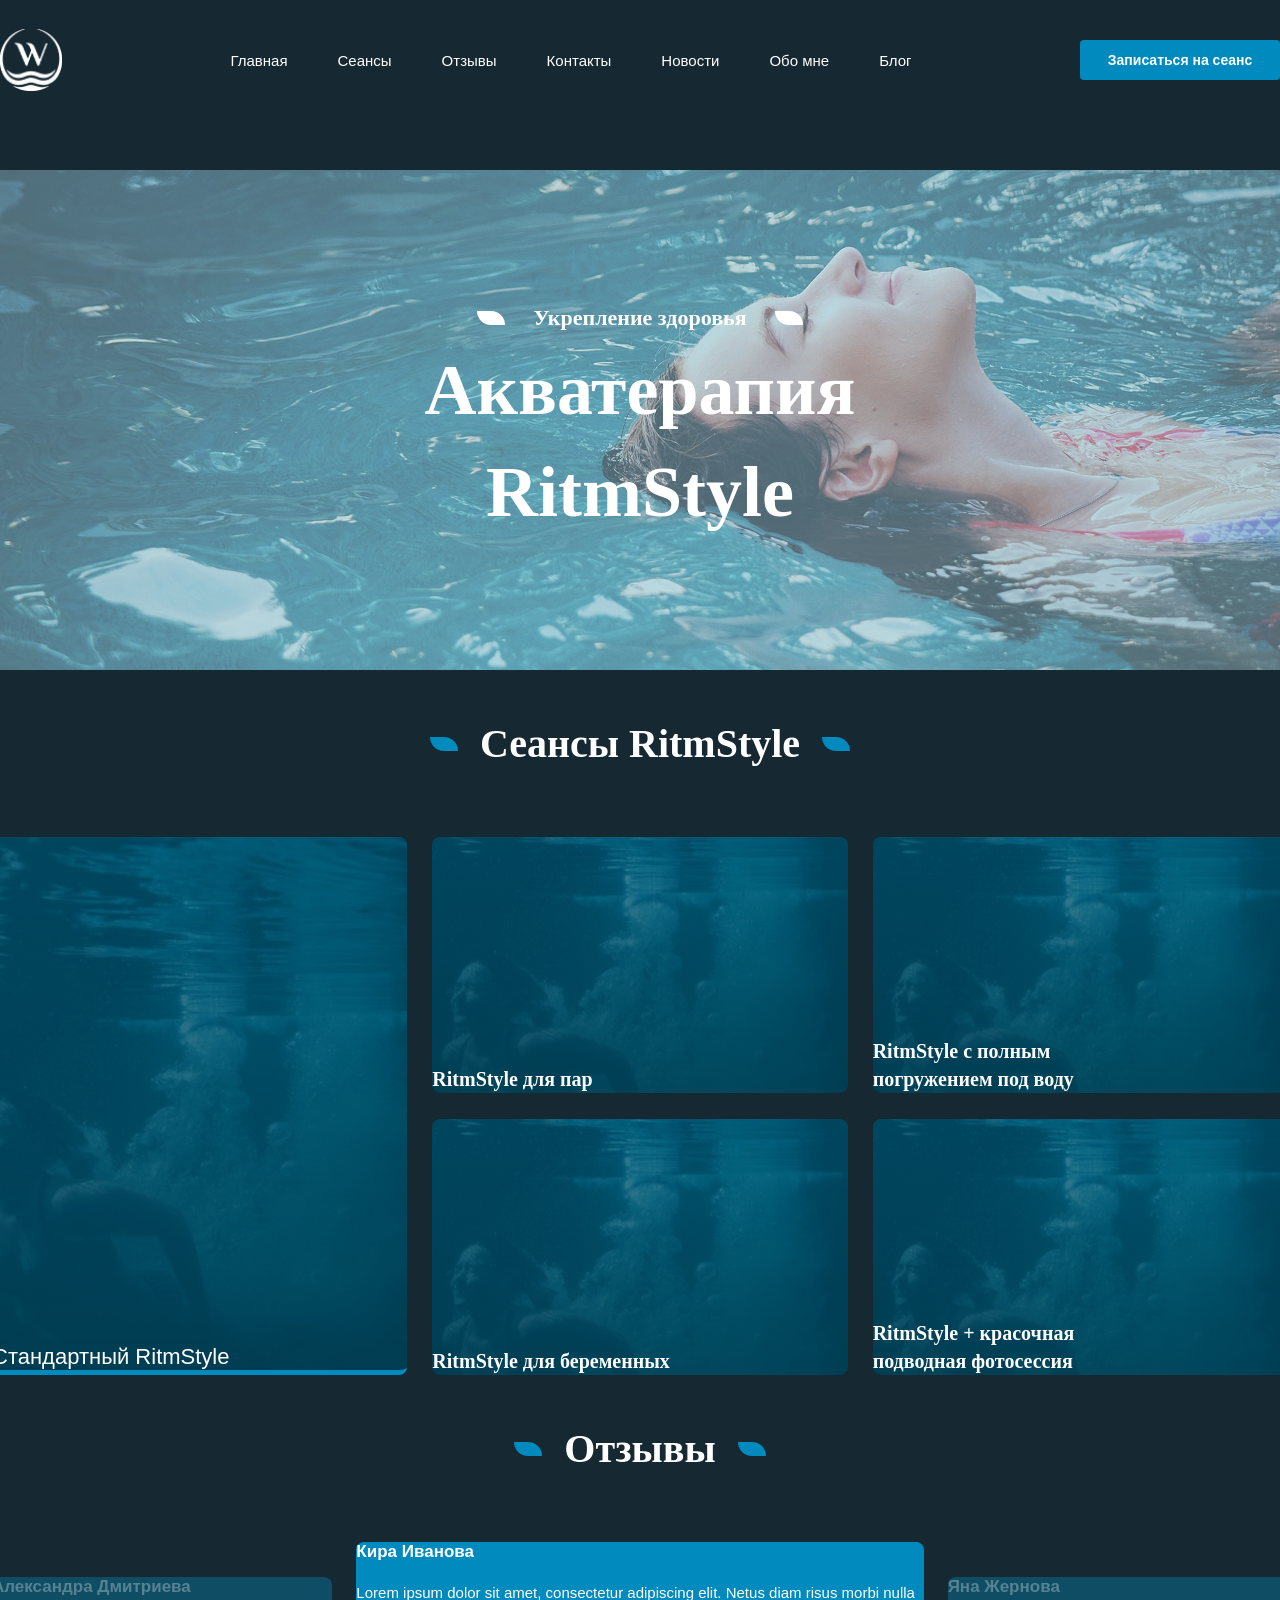
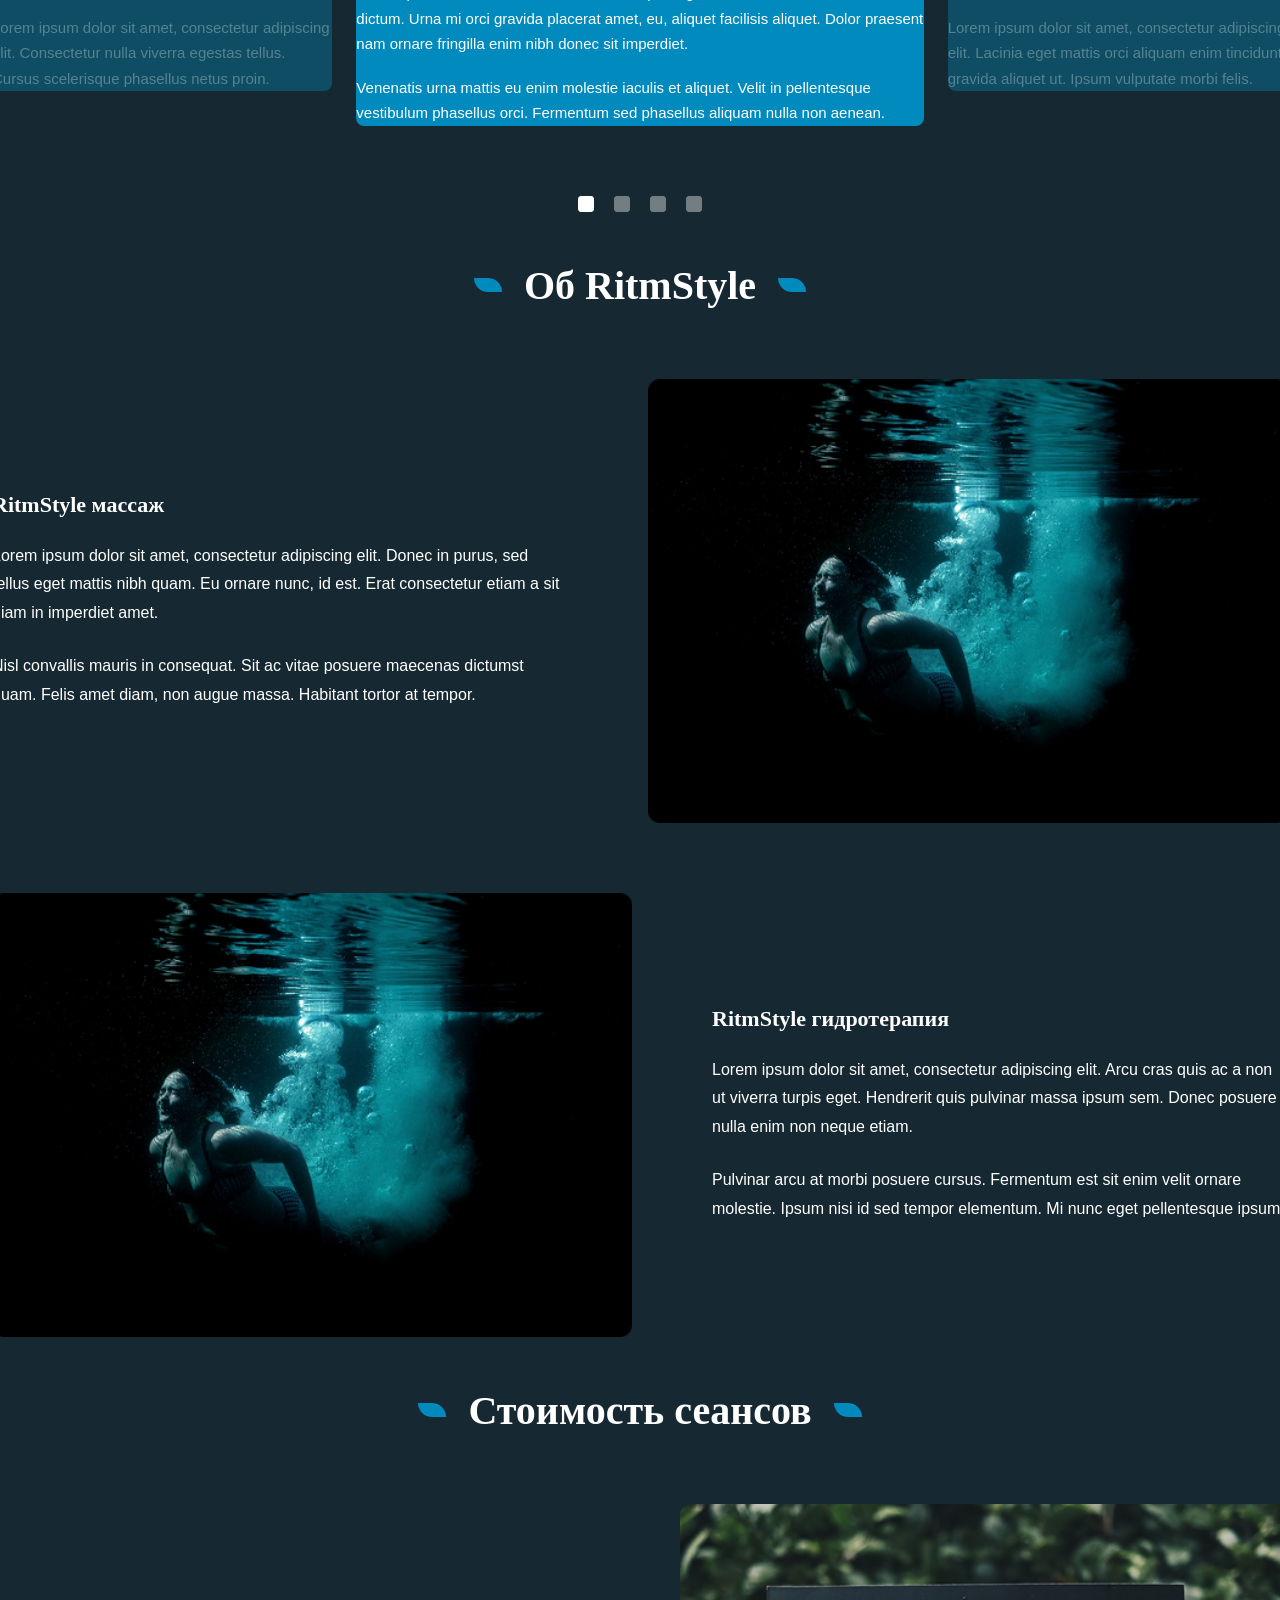
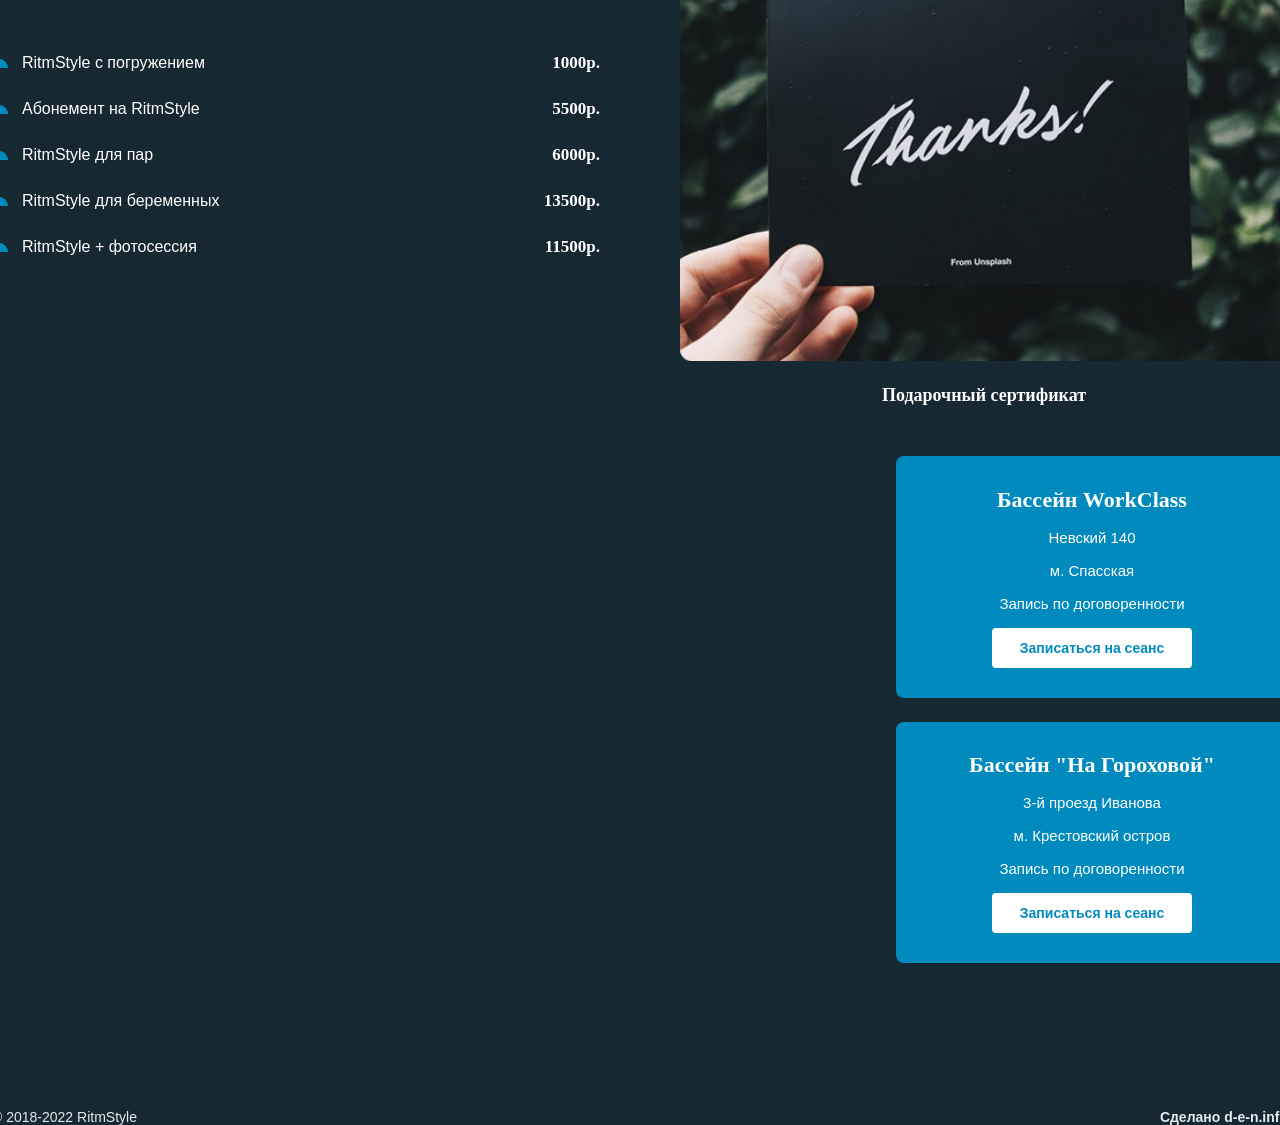
<file: dfdfs/index.html>
<!DOCTYPE html>
<html lang="ru">
<head>
    <meta charset="UTF-8">
    <meta name="viewport" content="width=device-width, initial-scale=1.0">
    <title>RitmStyle — Акватерапия</title>
    <link rel="stylesheet" href="style.css">
</head>
<body>
    <div class="header">
        <div class="nav">
            <a href=""><img src="images/logo.png" alt="logo" class="logo"></a>
            <ul class="menu">
                <a>Главная</a>  
                <a>Сеансы</a>
                <a>Отзывы</a>
                <a>Контакты</a>
                <a>Новости</a>
                <a>Обо мне</a>
                <a>Блог</a>
            </ul>
            <a class="btn">Записаться на сеанс</a>
        </div>
    </div>
    <div class="section" id="top">
        <div class="hero">
            <div class="hero-text">
                <p class="hero-sub"><span class="leaf white"></span>Укрепление здоровья<span class="leaf white"></span></p>
                <h1>Акватерапия</h1>
                <h2>RitmStyle</h2>
            </div>
        </div>
    </div>
    <div class="section" id="sessions">
        <h2 class="title"><span class="leaf"></span>Сеансы RitmStyle<span class="leaf"></span></h2>
        <div class="cards">
            <div class="card_big">
                <p>Стандартный RitmStyle</p>
            </div>
            <div class="card">
                <p>RitmStyle для пар</p>
            </div>
            <div class="card">
                <p>RitmStyle с полным погружением под воду</p>
            </div>
            <div class="card">
                <p>RitmStyle для беременных</p>
            </div>
            <div class="card">
                <p>RitmStyle + красочная подводная фотосессия</p>
            </div>
        </div>
    </div>
    <div class="section" id="reviews">
        <h2 class="title"><span class="leaf"></span>Отзывы<span class="leaf"></span></h2>
        <div class="reviews">
            <div class="review side">
                <h4>Александра Дмитриева</h4>
                <p>Lorem ipsum dolor sit amet, consectetur adipiscing elit. Consectetur nulla viverra egestas tellus. Cursus scelerisque phasellus netus proin.</p>
            </div>
            <div class="review active">
                <h4>Кира Иванова</h4>
                <p>Lorem ipsum dolor sit amet, consectetur adipiscing elit. Netus diam risus morbi nulla dictum. Urna mi orci gravida placerat amet, eu, aliquet facilisis aliquet. Dolor praesent nam ornare fringilla enim nibh donec sit imperdiet.</p>
                <p>Venenatis urna mattis eu enim molestie iaculis et aliquet. Velit in pellentesque vestibulum phasellus orci. Fermentum sed phasellus aliquam nulla non aenean.</p>
            </div>
            <div class="review side">
                <h4>Яна Жернова</h4>
                <p>Lorem ipsum dolor sit amet, consectetur adipiscing elit. Lacinia eget mattis orci aliquam enim tincidunt gravida aliquet ut. Ipsum vulputate morbi felis.</p>
            </div>
        </div>
        <div class="dots">
            <img src="images/dots.png" alt="точки">
        </div>
    </div>
    <div class="section" id="about">
        <h2 class="title"><span class="leaf"></span>Об RitmStyle<span class="leaf"></span></h2>

        <div class="feature">
            <div class="text">
                <h3>RitmStyle массаж</h3>
                <p>Lorem ipsum dolor sit amet, consectetur adipiscing elit. Donec in purus, sed tellus eget mattis nibh quam. Eu ornare nunc, id est. Erat consectetur etiam a sit diam in imperdiet amet.</p>
                <p>Nisl convallis mauris in consequat. Sit ac vitae posuere maecenas dictumst quam. Felis amet diam, non augue massa. Habitant tortor at tempor.</p>
            </div>
            <img src="images/hydro.png" alt="RitmStyle массаж">
        </div>

        <div class="feature">
            <img src="images/hydro.png" alt="RitmStyle гидротерапия">
            <div class="text">
                <h3>RitmStyle гидротерапия</h3>
                <p>Lorem ipsum dolor sit amet, consectetur adipiscing elit. Arcu cras quis ac a non ut viverra turpis eget. Hendrerit quis pulvinar massa ipsum sem. Donec posuere nulla enim non neque etiam.</p>
                <p>Pulvinar arcu at morbi posuere cursus. Fermentum est sit enim velit ornare molestie. Ipsum nisi id sed tempor elementum. Mi nunc eget pellentesque ipsum.</p>
            </div>
        </div>
    </div>
    <div class="section" id="prices">
        <h2 class="title"><span class="leaf"></span>Стоимость сеансов<span class="leaf"></span></h2>
        <div class="prices">
            <ul class="price-list">
                <li><span class="leaf small"></span>RitmStyle с погружением <b>1000р.</b></li>
                <li><span class="leaf small"></span>Абонемент на RitmStyle <b>5500р.</b></li>
                <li><span class="leaf small"></span>RitmStyle для пар <b>6000р.</b></li>
                <li><span class="leaf small"></span>RitmStyle для беременных <b>13500р.</b></li>
                <li><span class="leaf small"></span>RitmStyle + фотосессия <b>11500р.</b></li>
            </ul>
            <div class="certificate">
                <img src="images/thanks.png" alt="Подарочный сертификат">
                <p>Подарочный сертификат</p>
            </div>
        </div>
    </div>
    <div class="section" id="contacts">
        <div class="contacts">
            <iframe class="map" src="https://www.google.com/maps/embed?pb=!1m18!1m12!1m3!1d3900.3302649134516!2d-76.99471192404869!3d-12.157903743981901!2m3!1f0!2f0!3f0!3m2!1i1024!2i768!4f13.1!3m3!1m2!1s0x9105b931ff7448ef%3A0xe9e98f4f045481b!2sJotaro%20vs%20DIO!5e0!3m2!1sru!2sru!4v1793885756532!5m2!1sru!2sru" style="border:0;" allowfullscreen="" width="435px" loading="lazy" referrerpolicy="strict-origin-when-cross-origin"></iframe>
            <div class="pools">
                <div class="pool">
                    <h3>Бассейн WorkClass</h3>
                    <p>Невский 140</p>
                    <p>м. Спасская</p>
                    <p>Запись по договоренности</p>
                    <button class="btn white">Записаться на сеанс</button>
                </div>
                <div class="pool">
                    <h3>Бассейн "На Гороховой"</h3>
                    <p>3-й проезд Иванова</p>
                    <p>м. Крестовский остров</p>
                    <p>Запись по договоренности</p>
                    <button class="btn white">Записаться на сеанс</button>
                </div>
            </div>
        </div>
    </div>
    <div class="footer">
        <span>© 2018-2022 RitmStyle</span>
        <span><b>Сделано d-e-n.info</b></span>
    </div>
</body>
</html>
</file>
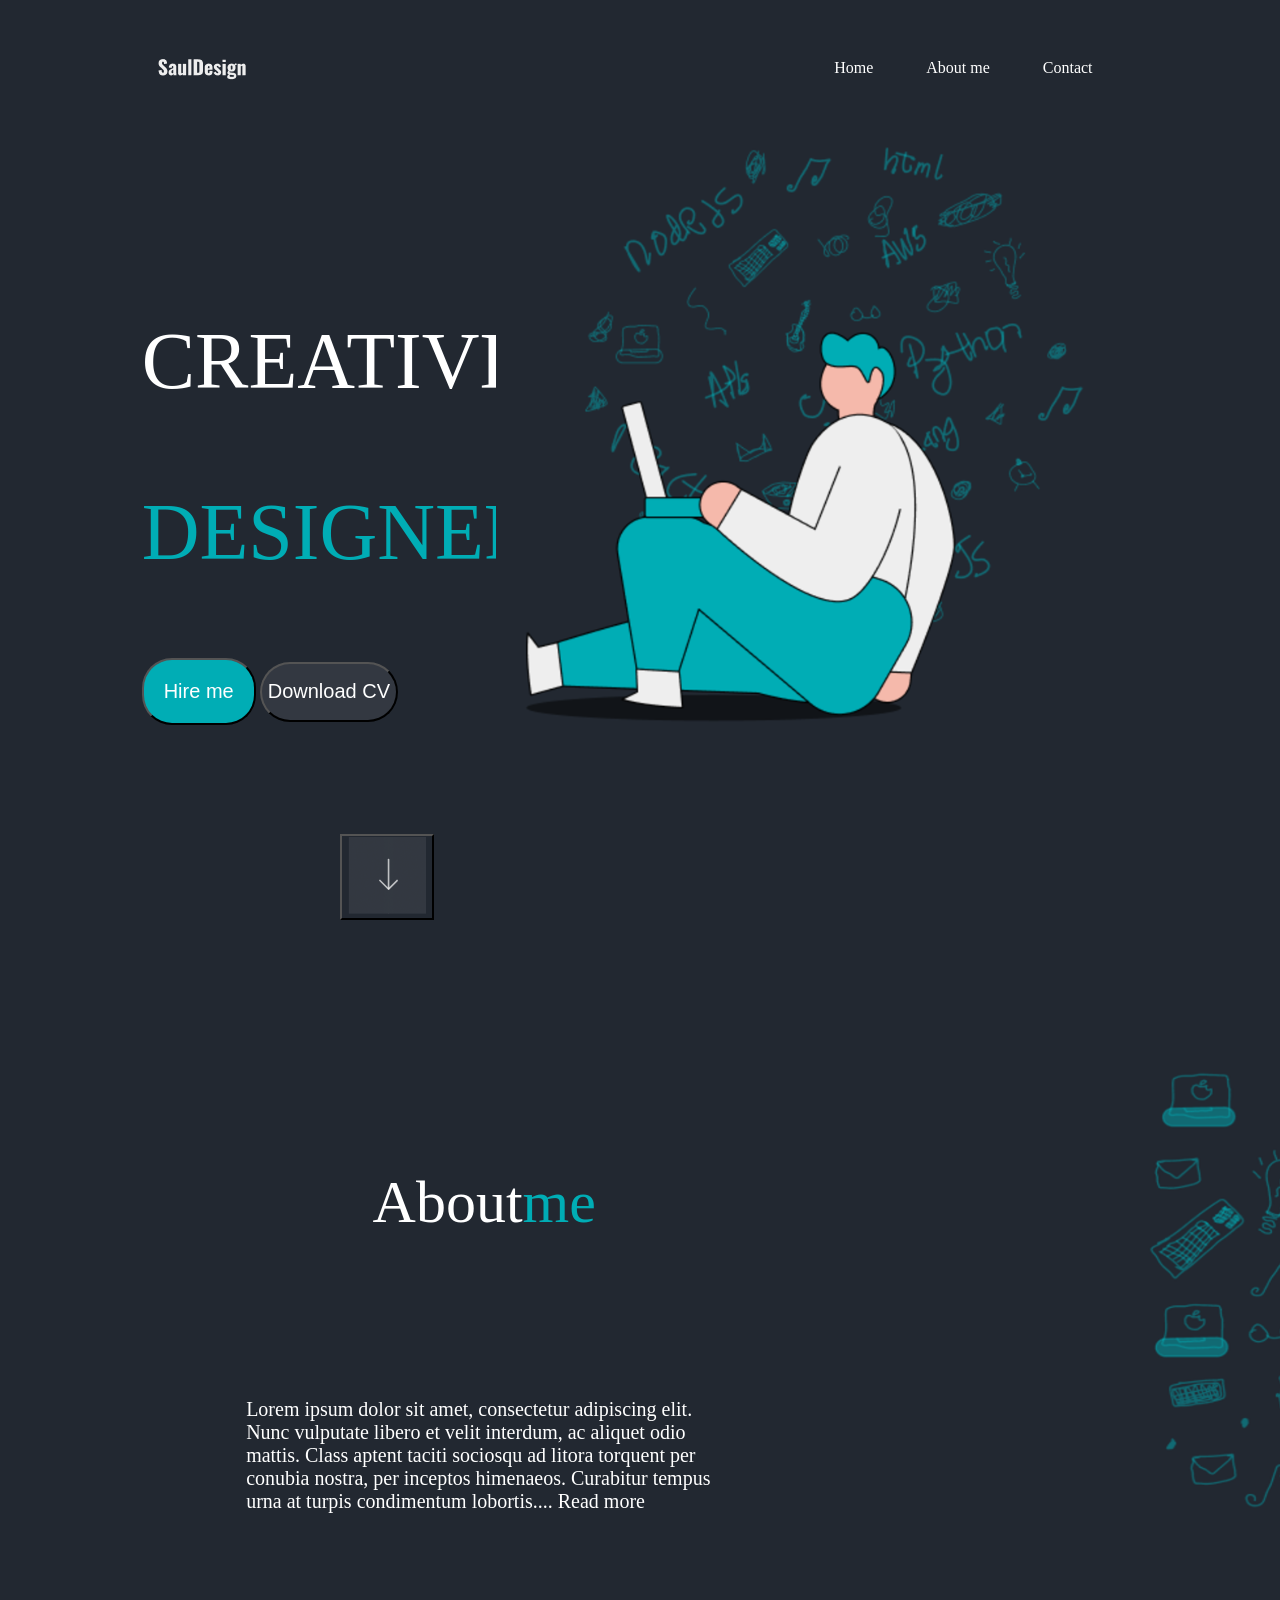
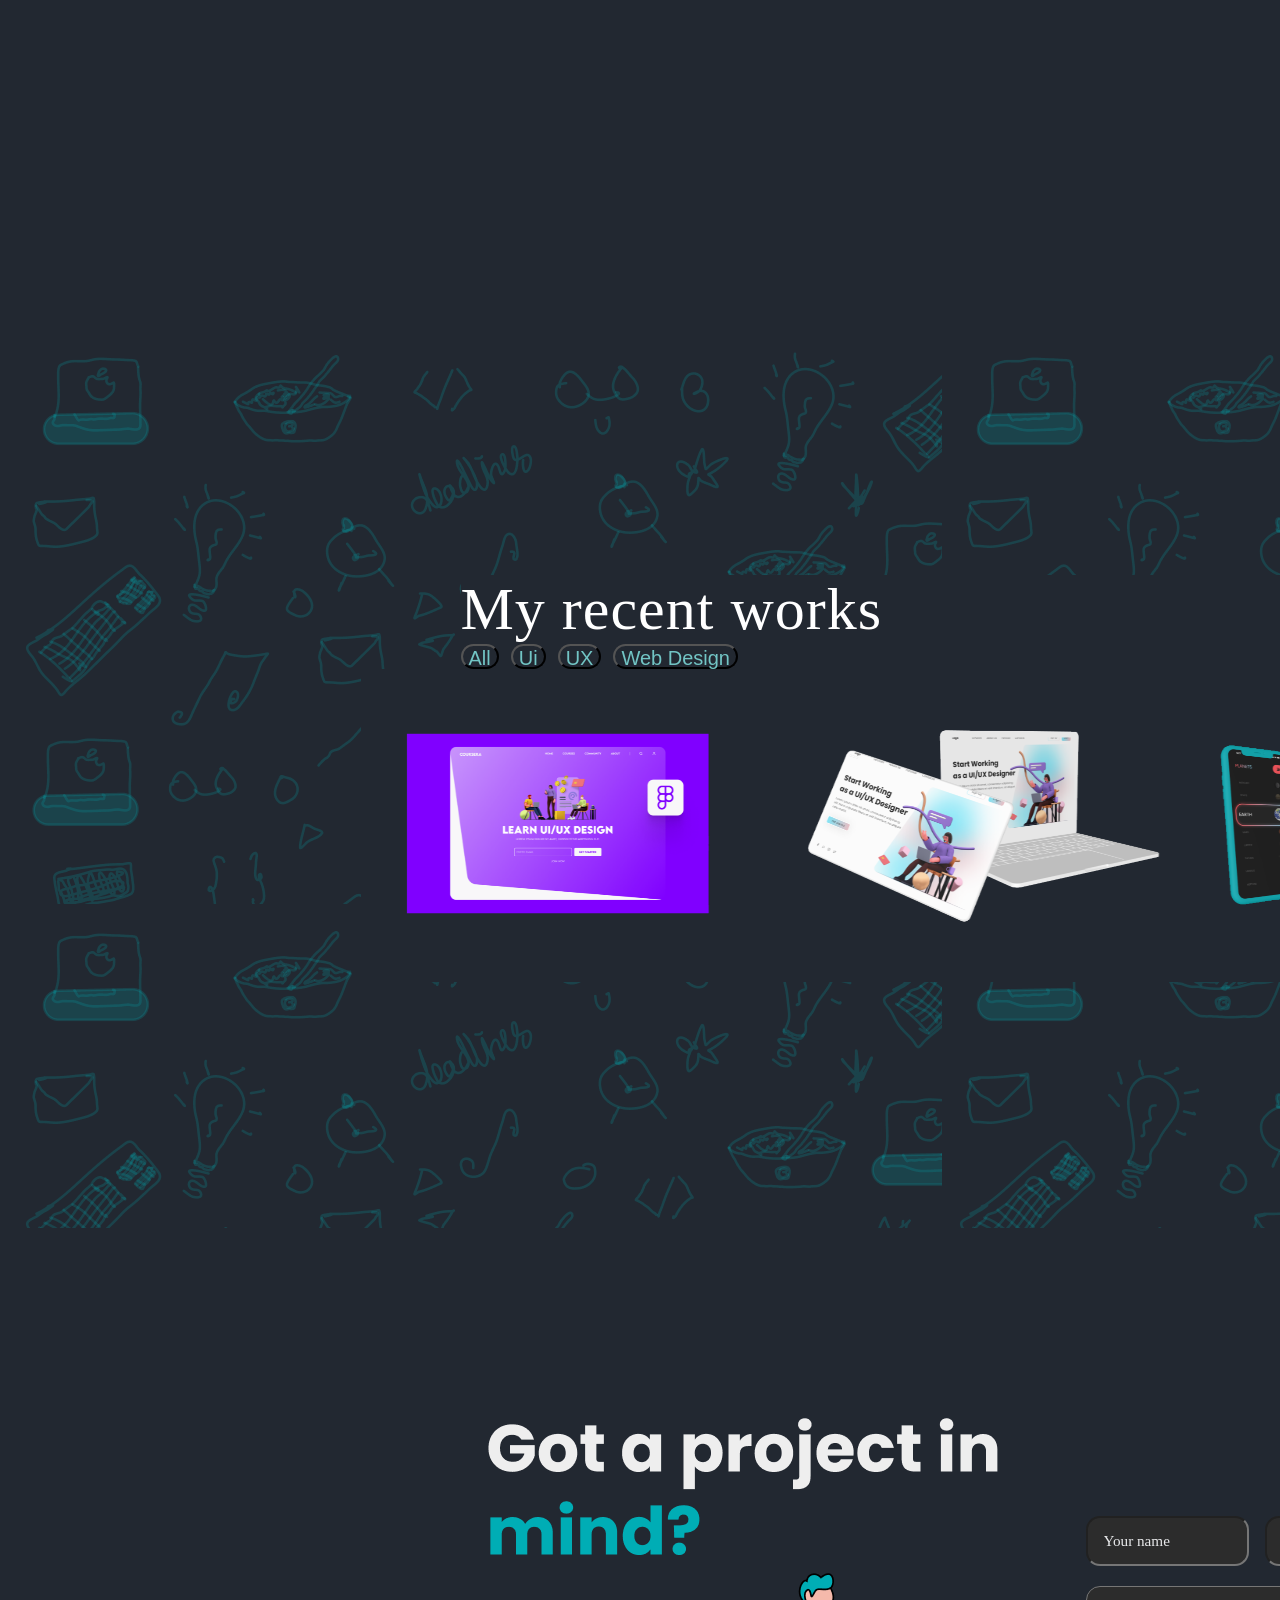
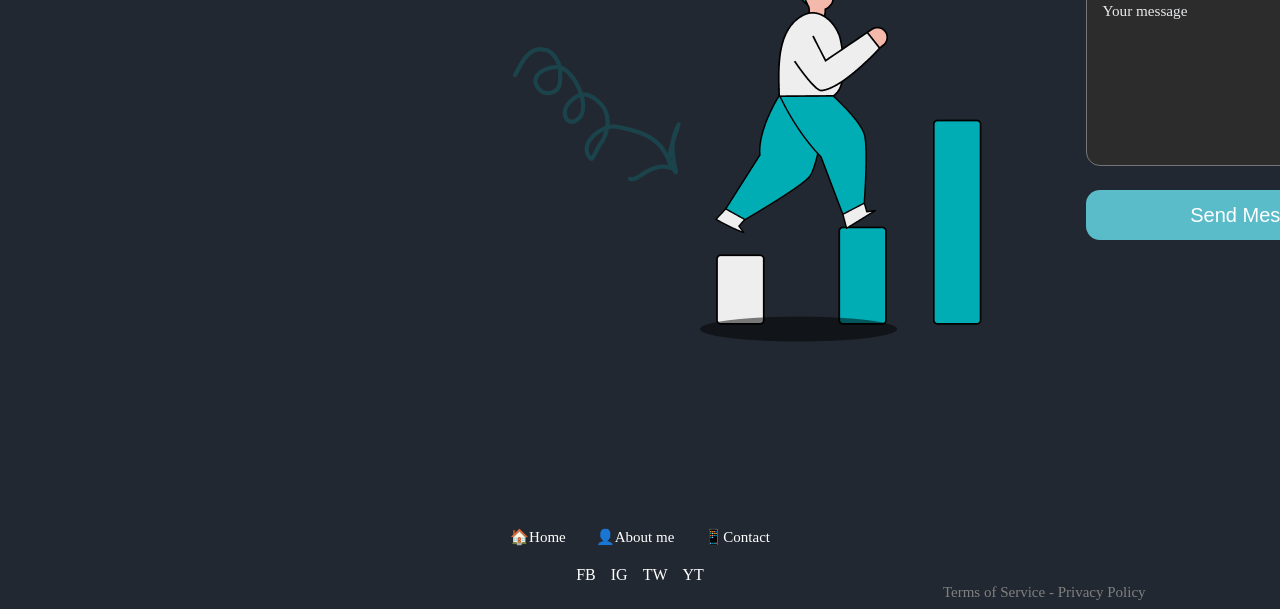
<file: МЕГА КРУТОЙСАЙТ/index.html>
<!DOCTYPE html>
<html lang="en">
<head>
    <meta charset="UTF-8">
    <meta name="viewport" content="width=device-width, initial-scale=1.0">
    <title>Document</title>
    <link rel="stylesheet" href="style.css">
</head>
<body>
    <div class="header">
        <div class="nav">
            <a href=""><img src="./LOGO.png" alt="logo"></a>
            <ul>
                <li><a href="">Home</a></li>
                <li><a href="">About me</a></li>
                <li><a href="">Contact</a></li>
            </ul>
        </div>
    </div>
    <div class="section">
        <div class="sec-container">
            <div class="left">
                <div class="left-url">
                <div>   
                    <p class="creative">CREATIVE UI</p>
                    <p class="designer">DESIGNER</p>
                </div> 
                <div class="button">
                    <button class="hire">Hire me</button>
                    <button class="download">Download CV</button>
                </div>
                </div>
                <div class="arrow">
                    <button><img src="DOWN.png" alt="down"></button>
                </div>
            </div>
            <div class="right">
                <img src="SUPER-IMAG.png" alt="image">
            </div>
        </div>
    </div>
    <div class="section2">
            <div class="sec-container2">
                <div class="left2">
                    <div class="am">
                        <p class="AboutMe">About  </p>
                        <p class="Me">  me</p>
                    </div>
                    <p class="Lorem">Lorem ipsum dolor sit amet, consectetur adipiscing elit. Nunc vulputate libero et velit interdum, ac aliquet odio mattis. Class aptent taciti sociosqu ad litora torquent per conubia nostra, per inceptos himenaeos. Curabitur tempus urna at turpis condimentum lobortis.... Read more</p>
                </div>
                <div class="right2">
                    <img class="sec2" src="SEC2.png" alt="image">
                </div>
            </div>
        </div>
    </div>
    <div class="section3">
        <div class="portfolio">
        <div class="section-label">My recent works</div>

        <div class="filter-buttons">
        <button class="filter-btn active">All</button>
        <button class="filter-btn">Ui</button>
        <button class="filter-btn">UX</button>
        <button class="filter-btn">Web Design</button>
        </div>


        <div class="gallery">
            <div class="gallery-item">
                <img src="learn.png" alt="">
            </div>
            <div class="gallery-item">
                <img src="note.png" alt="">
            </div>
            <div class="gallery-item">
                <img src="phone.png" alt="">
            </div>
        </div>
    </div>
    </div>
    <div class="section4">
        <div class="contact-card">

        <div class="image-side">
            <img src="got.png" alt="">
        </div>


        <div class="form-side">

        <div class="form-row">
            <div class="input-box">
            <input type="text" placeholder="Your name">
            </div>
            <div class="input-box">
            <input type="email" placeholder="Your email">
            </div>
        </div>

        <div class="input-box">
            <textarea placeholder="Your message"></textarea>
        </div>

        <button class="send-btn">Send Message</button>
        </div>
    </div>
  </div>
  <div class="section5">
    <div class="page-section footerSection">
            <div class="container footerBoxx">
                <div class="footerNav">
                    <li><a href="">🏠Home</a></li>
                    <li><a href="">👤About me</a></li>
                    <li><a href="">📱Contact</a></li>
                </div>
                
                <div class="footerSoc">
                    <li><a href="">FB</a></li>
                    <li><a href="">IG</a></li>
                    <li><a href="">TW</a></li>
                    <li><a href="https://www.youtube.com/watch?v=dQw4w9WgXcQ">YT</a></li>
                </div>
            </div>
            <div class="footerNIZ">
                <span> Terms of Service - Privacy Policy </span>
            </div>
        </div>
    </div>
  </div>
</body>
</html>
</file>
<file: dfdfs/style.css>
* {
  box-sizing: border-box;
  padding: 0;
  margin: 0;
}

body {
  background-color: #162831;
  color: white;
  font-family: Arial, sans-serif;
  display: flex;
  flex-direction: column;
  align-items: center;
  gap:50px;
}

a {
  text-decoration: none;
  color: white;
}

img {
  display: block;
  max-width: 100%;
}

ul {
  list-style: none;
}

h1, h2, h3, .title {
  font-family: Georgia, "Times New Roman", serif;
}

.leaf {
  width: 28px;
  height: 14px;
  background: #018abe;
  border-radius: 0 14px 0 14px;
}

.leaf.white {
  background: white;
}

.leaf.small {
  width: 16px;
  height: 9px;
}

.btn {
  background: #018abe;
  color: white;
  height: 40px;
  width: 200px;
  display: flex;
  justify-content: center;
  align-items: center;
  border: none;
  border-radius: 4px;
  font-size: 14px;
  font-weight: 600;
  cursor: pointer;
}

.btn.white {
  background: white;
  color: #018abe;
}

.header {
  width: 100%;
  height: 120px;
  display: flex;
  justify-content: center;
}

.nav {
  width: 1296px;
  height: 100%;
  display: flex;
  justify-content: space-between;
  align-items: center;
}

.logo {
  width: 62px;
}

.menu {
  display: flex;
  gap: 50px;
  font-size: 15px;
}

.section {
  width: 1296px;
  height: 100%;
  display: flex;
  flex-direction: column;
  gap: 70px;
  justify-content: center;
}

.title {
  display: flex;
  justify-content: center;
  align-items: center;
  gap: 22px;
  font-size: 40px;
  font-weight: 700;
}

.hero {
  background-image: url(images/hero.png);
  width: 100%;
  height: 500px;
  border-radius: 8px;
  overflow: hidden;
  display: flex;
  justify-content: center;
  align-items: center;
  text-align: center;
}

.hero-text {
  display: flex;
  flex-direction: column;
  gap: 16px;
}

.hero-sub {
  display: flex;
  justify-content: center;
  align-items: center;
  gap: 28px;
  font-family: Georgia, serif;
  font-size: 22px;
  font-weight: 700;
}

.hero h1, .hero h2 {
  font-size: 72px;
  font-weight: 700;
  line-height: 1.2;
}

.cards {
  display: grid;
  grid-template-columns: 1fr 1fr 1fr;
  grid-template-rows: 256px 256px;
  gap: 26px 25px;
}

.card {
  display: flex;
  align-items: flex-end;
  border-radius: 8px;
  background: linear-gradient(rgba(0, 70, 94, 0.55), rgba(0, 60, 80, 0.85)), url(images/session-bg.jpg) center / cover;
}

.card p {
  font-family: Georgia, serif;
  font-size: 20px;
  font-weight: 700;
  line-height: 1.4;
  max-width: 300px;
}

.card_big {
  grid-row: span 2;
  border-bottom: 5px solid #018abe;
  display: flex;
  align-items: flex-end;
  border-radius: 8px;
  background: linear-gradient(rgba(0, 70, 94, 0.55), rgba(0, 60, 80, 0.85)), url(images/session-bg.jpg) center / cover;
}

.card_big p {
  font-size: 22px;
}

.reviews {
  display: flex;
  justify-content: space-between;
  align-items: center;
  gap: 24px;
}

.review {
  width: 30%;
  height: 70%;
  border-radius: 8px;
  background: #0e4d63;
  color: rgba(255, 255, 255, 0.3);
  display: flex;
  flex-direction: column;
  gap: 18px;
}

.review h4 {
  font-size: 17px;
}

.review p {
  font-size: 15px;
  line-height: 1.7;
}

.review.active {
  width: 50%;
  height: 100%;
  background: #018abe;
  color: white;
}

.review.active h4 {
  color: white;
}

.dots {
  display: flex;
  justify-content: center;
}

.feature {
  display: flex;
  justify-content: space-between;
  align-items: center;
  gap: 80px;
}

.feature img {
  width: 50%;
  border-radius: 8px;
}

.feature .text {
  width: 45%;
  display: flex;
  flex-direction: column;
  gap: 24px;
}

.feature h3 {
  font-size: 22px;
}

.feature p {
  font-size: 16px;
  line-height: 1.8;
}

.prices {
  display: flex;
  justify-content: space-between;
  align-items: center;
  gap: 80px;
}

.price-list {
  width: 50%;
}

.price-list li {
  display: flex;
  align-items: center;
  gap: 14px;
  height: 46px;
  font-size: 16px;
}

.price-list b {
  flex: 1;
  text-align: right;
  font-family: Georgia, serif;
  font-size: 17px;
}

.certificate {
  width: 50%;
  text-align: center;
  display: flex;
  flex-direction: column;
  gap: 24px;
}

.certificate img {
  width: 100%;
  border-radius: 8px;
}

.certificate p {
  font-family: Georgia, serif;
  font-size: 18px;
  font-weight: 700;
}

.contacts {
  display: flex;
  justify-content: space-between;
  gap: 48px;
}

.map {
  width: 856px;
  height: 603px;
  border-radius: 8px;
  border: 0;
}

.pools {
  width: 392px;
  display: flex;
  flex-direction: column;
  gap: 24px;
}

.pool {
  background: #018abe;
  width: 100%;
  height: 40%;
  border-radius: 8px;
  display: flex;
  flex-direction: column;
  align-items: center;
  justify-content: center;
  gap: 16px;
}

.pool h3 {
  font-size: 22px;
}

.pool p {
  font-size: 15px;
}

.footer {
  width: 1296px;
  display: flex;
  justify-content: space-between;
  font-size: 14px;
  color: #e4ecef;
}


@media (min-width: 450px) and (max-width: 650px) {
  body {
    gap: 50px; 
  }

  .header {
    height: auto;
    min-height: 160px;
    align-items: center;
  }

  .nav {
    width: 92%; 
    flex-direction: column;
    gap: 20px;
  }

  .menu {
    gap: 15px 25px;
    flex-wrap: wrap;
    justify-content: center;
  }

  .section {
    width: 92%;
    gap: 40px;
  }

  .title {
    font-size: 28px;
    gap: 12px;
    text-align: center;
  }

  
  .hero {
    background-size: cover;
    background-position: center;
    height: auto;
    min-height: 380px;
  }

  .hero-text {
    width: 90%;
    align-items: center;
  }

  .hero-sub {
    font-size: 18px;
    gap: 14px;
  }

  .hero h1, .hero h2 {
    font-size: 40px;
  }

  
  .cards {
    display: flex;
    flex-direction: column;
    gap: 20px;
  }

  .card, .card_big {
    min-height: 220px;
    justify-content: center;
  }

  .card p, .card_big p {
    width: 88%; 
    max-width: none;
    height: 85%;
    display: flex;
    align-items: flex-end;
  }

  
  .reviews {
    flex-direction: column;
    gap: 20px;
  }

  .review, .review.active {
    width: 100%;
    height: auto;
    min-height: 220px;
    align-items: center;
    justify-content: center;
  }

  .review h4, .review p {
    width: 88%; 
  }

 
  .feature {
    flex-direction: column;
    gap: 24px;
  }

  .feature img, .feature .text {
    width: 100%;
  }
  .feature .text{
    order:1
  }

 
  .prices {
    flex-direction: column;
    gap: 35px;
  }

  .price-list, .certificate {
    width: 100%;
  }

  
  .contacts {
    flex-direction: column;
    gap: 24px;
  }

  .map {
    width: 100%;
    height: 320px;
  }

  .pools {
    width: 100%;
    gap: 20px;
  }

  .pool {
    height: auto;
    min-height: 240px;
    display: flex;
   align-items: flex-start;
  }

  
  .btn {
    height: 48px;
    width: 100%;
    max-width: 260px;
  }

  .footer {
    width: 92%;
    flex-direction: column;
    align-items: center;
    text-align: center;
    gap: 15px;
    min-height: 80px;
    font-size: 15px;
  }
}
</file>
<file: МЕГА КРУТОЙСАЙТ/style.css>
*{
    box-sizing: border-box;
    background-color:rgba(34, 40, 49)
}
.header{
    width: 100%;
    height: 120px;
    display: flex;
    justify-content: center;
}
.nav{
    width: 80%;
    height: 100%;
    display: flex;
    justify-content: space-between;
    align-items: center;
}
.nav ul{
    width: 40%;
    height: 100%;
    display: flex;
    justify-content: space-evenly;
    align-items: center;
    list-style: none;
}
a{
    text-decoration: none;
    color: white;
}
.section{
    width: 100%;
    height: 100%;
    display: flex;
    justify-content: center;
    align-items: center;
}
.sec-container{
    height: 90%;
    width: 80%;
    display: flex;
}
.left{
    width: 50%;
    height: 900px;
    display: flex;
    flex-direction: column;
    justify-content: space-evenly;
    align-items: center;
}
.right{
    width: 50%;
    height: 600px;
    display: flex;
    flex-direction: column;
    justify-content: flex-end;
    align-items: flex-end;
}
.creative{
    font-size: 80px;
    color: white;
}
.designer{
    font-size: 80px;
    color: rgba(0, 173, 181)
}
.hire{
    background-color: rgba(0, 173, 181);
    border-radius: 30px;
    font-size: 20px;
    color: white;
    padding: 20px;
}
.download{
    background-color:rgba(51, 56, 65);
    border-radius: 30px;
    font-size: 20px;
    color: white;
    height: 60px;
}
.arrow{
    border-style:none;
    justify-content: center;
    align-items: flex-end;
}
.url{
    display: flex;
    align-items: flex-start;
}
.section2{
    width: 1905px;
    height: 900px;
    display: flex;
    justify-content: center;
    align-items: center;
}
.sec-container2{
    height: 100%;
    width: 100%;
    display: flex;
    justify-content: space-between;
}
.left2{
    width: 50%;
    height: 65%;
    display: flex;
    flex-direction: column;
    justify-content: space-evenly;
    align-items: center;
}
.right2{
    width: 45%;
    height: 600px;
    display: flex;
    flex-direction: column;
    justify-content: flex-end;
    align-items: flex-end;
}
.AboutMe{
    font-size: 60px;
    color: white;
}
.Me{
    font-size: 60px;
    color: rgba(0, 173, 181)
}
.am{
    display: flex;
    justify-items: center;
}
.Lorem{
    color: white;
    font-size: 20px;
    width: 50%;
}
.sec2{
    width: 95%;
    height: 100%;
}
.section3{
    width: 1905px;
    height: 900px;
    display: flex;
    justify-content: center;
    align-items: center;
    background-image: url(image.png)
}
.portfolio {
      max-width: 1000px;
      width: 100%;
}
.section-label {
      font-size: 60px;
      font-weight: 500;
      color: #ffffff;
      letter-spacing: 1px;
}
.filter-buttons {
      display: flex;
      flex-wrap: wrap;
      gap: 0.75rem;
      color:#5aadb8
}

.filter-btn {
      color: #334155;
      border-radius: 40px;
      height: 25px;
      font-size: 20px;
      font-weight: 500;
      cursor: pointer;
      color: rgb(114, 197, 197)
}
.gallery {
      display: flex;
      justify-content: center;
      align-items: center;
}
.section4{
    width: 1905px;
    height: 900px;
    display: flex;
    justify-content: center;
    align-items: center;
}
.contact-card {
    max-width: 1000px;
    width: 100%;
    display: flex;
    align-items: stretch;
}
.image-side {
    flex: 1;
    min-height: 500px;
    display: flex;
    align-items: center;
    justify-content: flex-start;
}
.form-side {
    flex: 1;
    padding: 2.5rem 2rem;
    display: flex;
    flex-direction: column;
    justify-content: center;
    gap: 1.25rem;
}
.form-row {
    display: flex;
    gap: 1rem;
}

.form-row .input-box {
    flex: 1;
}

.input-box input,
.input-box textarea {
    width: 100%;
    border-radius: 14px;
    padding: 0.9rem 1rem;
    font-size: 0.95rem;
    font-family: inherit;
    color: #e8ecf1;
    background: #2c2c2c;
    outline: none;
}

.input-box input::placeholder,
.input-box textarea::placeholder {
    color: #e9eaec;
}
.input-box textarea {
    min-height: 180px;
    resize: vertical;
}

.send-btn {
    background: #5abcc9;
    color: white;
    border: none;
    height: 50px;
    border-radius: 14px;
    font-size: 20px;
    cursor: pointer;
}
.footerSection{
    height: 90%;
    border-bottom: none;
    text-align: center;
}

.footerBoxx{
    display: flex;
    flex-direction: column;
    align-items: center;
    gap: 20px;
}
.footerNav{
    display: flex;
    gap: 30px;
    font-size: 15px;
    color: white;
    list-style: none;
}

.footer-nav span{
    cursor: pointer;
}

.footerSoc{
    display: flex;
    gap: 15px;
    color: white; 
    list-style: none;
}

.footer-socials span{
    display: flex;
    justify-content: center;
    align-items: center;
    width: 35px;
    height: 35px;
    cursor: pointer;
    font-size: 15px;
}

.footerNIZ{
    font-size: 15px;
    color: gray;
    width: 90%;
    height: 90%;
}

.footerNIZ span{
    cursor: pointer;
    display: flex;
    align-items: center;
    justify-content: flex-end;
}
</file>
